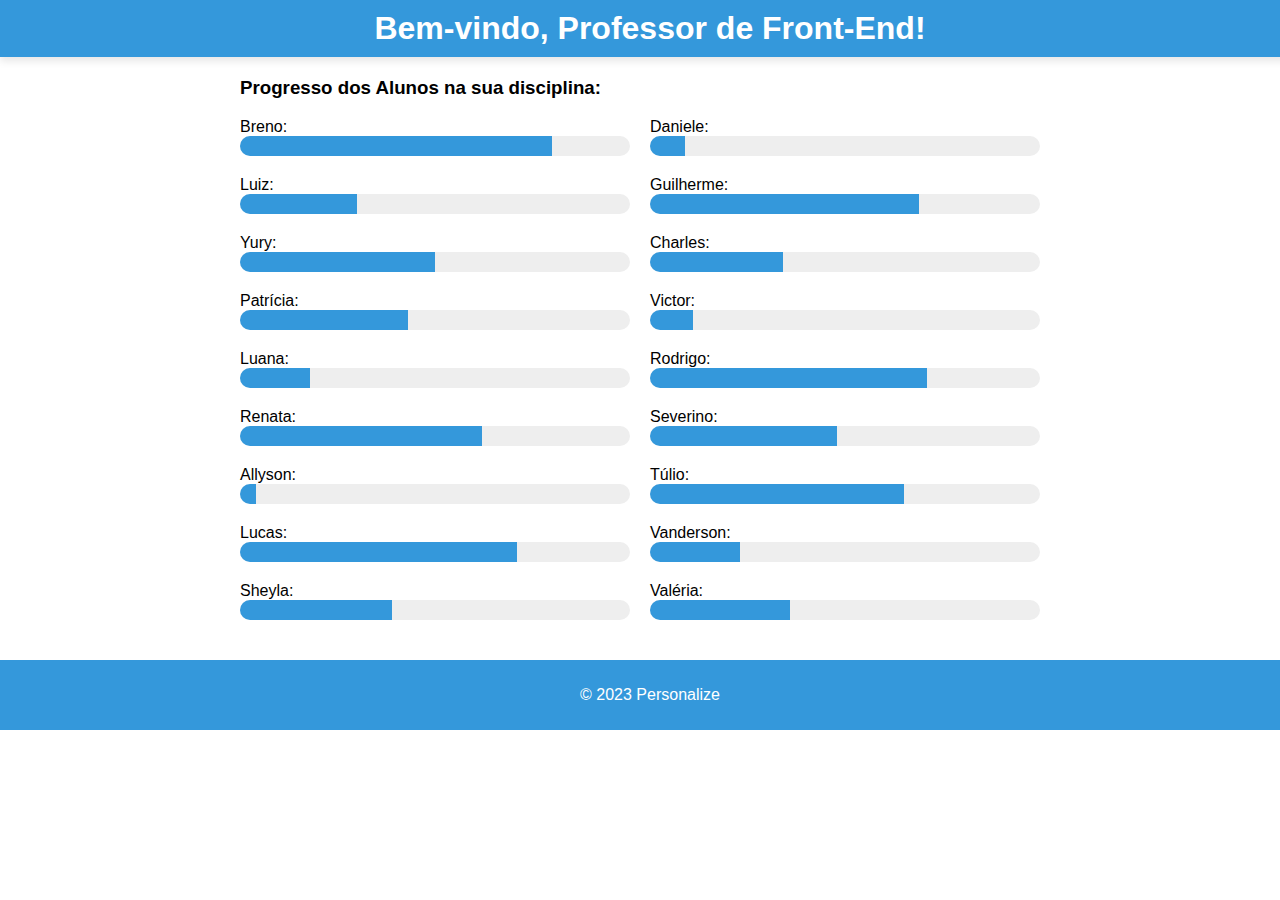
<file: projeto-educacao/professor.html>
<!DOCTYPE html>
<html lang="pt-BR">
<head>
    <meta charset="UTF-8">
    <meta name="viewport" content="width=device-width, initial-scale=1.0">
    <link rel="stylesheet" href="styles.css">
    <title>Página do Professor</title>
</head>
<body>
    <header>
        <h1>Bem-vindo, Professor de Front-End!</h1>
    </header>

    <section class="disciplina">
        <article>
            <h3>Progresso dos Alunos na sua disciplina: </h3>
            <div class="alunos-container">
                <div class="aluno-progresso">
                    <span class="aluno-nome">Breno:</span>
                    <div class="barra-progresso">
                        <div class="progresso"></div>
                    </div>
                </div>
            <div class="aluno-progresso">
                <span class="aluno-nome">Daniele:</span>
                <div class="barra-progresso">
                    <div class="progresso" style="width: 09%;"></div>
                </div>
            </div>
            <div class="aluno-progresso">
                <span class="aluno-nome">Luiz:</span>
                <div class="barra-progresso">
                    <div class="progresso" style="width: 30%;"></div>
                </div>
            </div>
            <div class="aluno-progresso">
                <span class="aluno-nome">Guilherme:</span>
                <div class="barra-progresso">
                    <div class="progresso" style="width: 69%;"></div>
                </div>
            </div>
            <div class="aluno-progresso">
                <span class="aluno-nome">Yury:</span>
                <div class="barra-progresso">
                    <div class="progresso" style="width: 50%;"></div>
                </div>
            </div>
            <div class="aluno-progresso">
                <span class="aluno-nome">Charles:</span>
                <div class="barra-progresso">
                    <div class="progresso" style="width: 34%;"></div>
                </div>
            </div>
            <div class="aluno-progresso">
                <span class="aluno-nome">Patrícia:</span>
                <div class="barra-progresso">
                    <div class="progresso" style="width: 43%;"></div>
                </div>
            </div>
            <div class="aluno-progresso">
                <span class="aluno-nome">Victor:</span>
                <div class="barra-progresso">
                    <div class="progresso" style="width: 11%;"></div>
                </div>
            </div>
            <div class="aluno-progresso">
                <span class="aluno-nome">Luana:</span>
                <div class="barra-progresso">
                    <div class="progresso" style="width: 18%;"></div>
                </div>
            </div>
            <div class="aluno-progresso">
                <span class="aluno-nome">Rodrigo:</span>
                <div class="barra-progresso">
                    <div class="progresso" style="width: 71%;"></div>
                </div>
            </div>
            <div class="aluno-progresso">
                <span class="aluno-nome">Renata:</span>
                <div class="barra-progresso">
                    <div class="progresso" style="width: 62%;"></div>
                </div>
            </div>
            <div class="aluno-progresso">
                <span class="aluno-nome">Severino:</span>
                <div class="barra-progresso">
                    <div class="progresso" style="width: 48%;"></div>
                </div>
            </div>
            <div class="aluno-progresso">
                <span class="aluno-nome">Allyson:</span>
                <div class="barra-progresso">
                    <div class="progresso" style="width: 4%;"></div>
                </div>
            </div>
            <div class="aluno-progresso">
                <span class="aluno-nome">Túlio:</span>
                <div class="barra-progresso">
                    <div class="progresso" style="width: 65%;"></div>
                </div>
            </div>
            <div class="aluno-progresso">
                <span class="aluno-nome">Lucas:</span>
                <div class="barra-progresso">
                    <div class="progresso" style="width: 71%;"></div>
                </div>
            </div>
            <div class="aluno-progresso">
                <span class="aluno-nome">Vanderson:</span>
                <div class="barra-progresso">
                    <div class="progresso" style="width: 23%;"></div>
                </div>
            </div>
            <div class="aluno-progresso">
                <span class="aluno-nome">Sheyla:</span>
                <div class="barra-progresso">
                    <div class="progresso" style="width: 39%;"></div>
                </div>
            </div>
            <div class="aluno-progresso">
                <span class="aluno-nome">Valéria:</span>
                <div class="barra-progresso">
                    <div class="progresso" style="width: 36%;"></div>
                </div>
            </div>
        </article>
    </section>

    <footer>
        <p>&copy; 2023 Personalize</p>
    </footer>
</body>
</html>
</file>
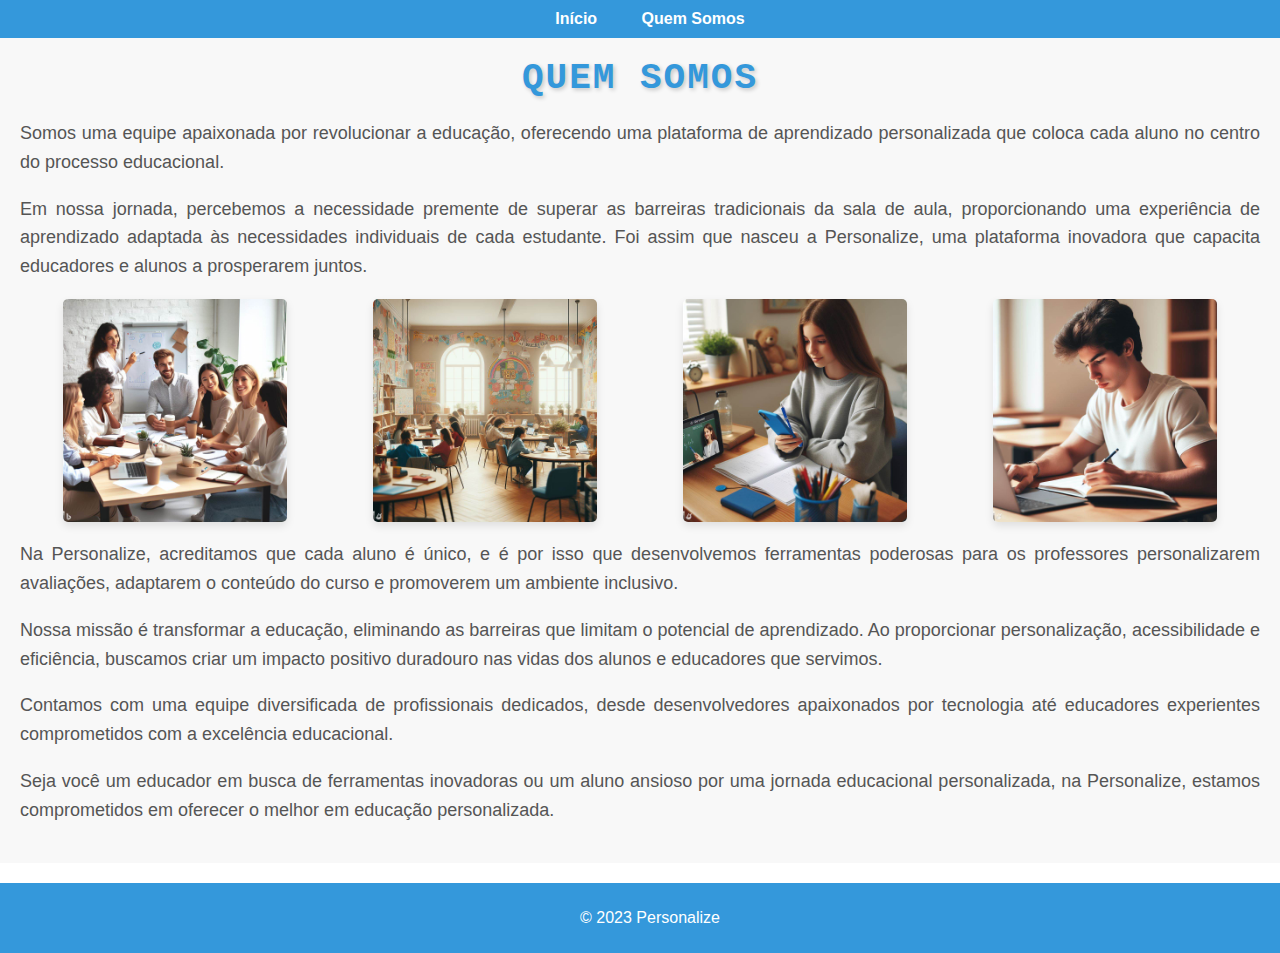
<file: projeto-educacao/quem-somos.html>
<!DOCTYPE html>
<html lang="pt-BR">
<head>
    <meta charset="UTF-8">
    <meta name="viewport" content="width=device-width, initial-scale=1.0">
    <link rel="stylesheet" href="styles.css">
    <title>Quem Somos - Personalize</title>
</head>
<body>
    <header>
        <nav>
            <a href="index.html">Início</a>
            <a href="quem_somos.html">Quem Somos</a>
            <!-- Adicionar mais links de navegação conforme necessário -->
        </nav>
    </header>

    <section class="about">
        <h1>Quem Somos</h1>
        <p>Somos uma equipe apaixonada por revolucionar a educação, oferecendo uma plataforma de aprendizado personalizada que coloca cada aluno no centro do processo educacional.</p>

        <p>Em nossa jornada, percebemos a necessidade premente de superar as barreiras tradicionais da sala de aula, proporcionando uma experiência de aprendizado adaptada às necessidades individuais de cada estudante. Foi assim que nasceu a Personalize, uma plataforma inovadora que capacita educadores e alunos a prosperarem juntos.</p>
        <div class="image-gallery">
        <img src="midia/professores.jpg" alt="equipe" width="18%" height="auto">
        <img src="midia/sala-de-aula.jpg" alt="Imagem 1" width="18%" height="auto">
        <img src="midia/aluno.jpg" alt="Imagem 2" width="18%" height="auto">
        <img src="midia/aluno2.jpg" alt="Imagem 2" width="18%" height="auto">
        </div>

        <p>Na Personalize, acreditamos que cada aluno é único, e é por isso que desenvolvemos ferramentas poderosas para os professores personalizarem avaliações, adaptarem o conteúdo do curso e promoverem um ambiente inclusivo.</p>

        <p>Nossa missão é transformar a educação, eliminando as barreiras que limitam o potencial de aprendizado. Ao proporcionar personalização, acessibilidade e eficiência, buscamos criar um impacto positivo duradouro nas vidas dos alunos e educadores que servimos.</p>

        <p>Contamos com uma equipe diversificada de profissionais dedicados, desde desenvolvedores apaixonados por tecnologia até educadores experientes comprometidos com a excelência educacional.</p>

        <p>Seja você um educador em busca de ferramentas inovadoras ou um aluno ansioso por uma jornada educacional personalizada, na Personalize, estamos comprometidos em oferecer o melhor em educação personalizada.</p>
    </section>

    <footer>
        <p>&copy; 2023 Personalize</p>
    </footer>
</body>
</html>
</file>
<file: projeto-educacao/styles.css>
body {
    font-family: Arial, sans-serif;
    margin: 0;
    padding: 0;
    height: 100vh;
}

header {
    background-color: #3498db;
    color: #fff;
    text-align: center;
    padding: 20px 0;
    box-shadow: 0 4px 8px rgba(0, 0, 0, 0.1);
}

nav a {
    color: #fff;
    text-decoration: none;
    margin: 0 20px;
    font-weight: bold;
}

nav a:hover {
    text-decoration: underline;
}

.features {
    display: flex;
    flex-wrap: wrap;
    justify-content: space-around;
    padding: 20px;
}

.feature {
    width: 45%;
    margin: 10px;
    padding: 20px;
    border: 1px solid #ddd;
    text-align: justify;
    background-color: #f5f5f5;
}

.feature h2 {
    font-size: 24px;
}

.cta {
    background-color: #f39c12;
    text-align: center;
    padding: 40px;
    margin-bottom: 0;
}

.cta h2 {
    font-size: 30px;
    color: #fff;
}

.btn {
    display: inline-block;
    background-color: #e74c3c;
    color: #fff;
    padding: 10px 20px;
    text-decoration: none;
    margin-top: 20px;
    font-weight: bold;
    border-radius: 5px;
    transition: background-color 0.3s ease;
}

.btn:hover {
    background-color: #c0392b;
}

footer {
    background-color: #34495e;
    color: #fff;
    text-align: center;
    padding: 10px;
    margin-top: 0;
    margin-bottom: 0;
}

.about {
    padding: 20px;
    text-align: center;
    font-family: 'Comic Sans MS', sans-serif;
    background-color: #f8f8f8; 
}

.about h1 {
    font-size: 40px;
    font-family: Roboto-Mono;
    font-size: 36px;
    color: #3498db;
    text-align: center;
    margin-bottom: 20px;
    text-transform: uppercase;
    color: #3498db;
    text-transform: uppercase;
    font-weight: bold;
    font-family: 'Roboto-Mono', monospace; 
    letter-spacing: 2px; 
    text-shadow: 2px 2px 4px rgba(0, 0, 0, 0.2);
}

.about p {
    font-size: 18px; 
    line-height: 1.6; 
    color: #555; 
    text-align: justify;
    margin-bottom: 18px; 
}

.about p:hover {
    color: #3498db; 
}

.image-gallery {
    display: flex; 
    justify-content: space-between; 
    flex-wrap: wrap;
}

.about img {
    display: block;
    margin: 0 auto;
    border-radius: 5px;
    box-shadow: 0 4px 8px rgba(0, 0, 0, 0.1);
}
footer {
    margin-top: 20px;
}

.login {
    text-align: center;
    margin: 20px;
    margin-bottom: 10px;
}

.login select {
    margin-bottom: 10px;
}

.login h2 {
    font-size: 28px;
    color: #3498db;
    margin-bottom: 10px;
}

form {
    display: flex;
    flex-direction: column;
    align-items: center;
}

label {
    margin-top: 10px;
}

input {
    padding: 8px;
    margin: 6px 0;
}

button {
    background-color: #3498db;
    color: #fff;
    padding: 10px 20px;
    border: none;
    border-radius: 5px;
    cursor: pointer;
}

button:hover {
    background-color: #2980b9;
}

body {
    margin: 0;
}

header, footer {
    width: 100%;
    background-color: #3498db;
    color: #fff;
    padding: 10px;
    text-align: center;
}

h1 {
    margin: 0;
}

.disciplina {
    width: 80%;
    max-width: 800px;
    margin: 20px auto;
}

.alunos-container {
    display: flex;
    flex-wrap: wrap;
    justify-content: space-between;
}

.aluno-progresso {
    width: calc(50% - 10px);
    margin-bottom: 20px;
    box-sizing: border-box;
}

.barra-progresso {
    width: 100%;
    height: 20px;
    background-color: #eee;
    border-radius: 10px;
    overflow: hidden;
}

.progresso {
    height: 100%;
    width: 80%;
    background-color: #3498db;
}
</file>
